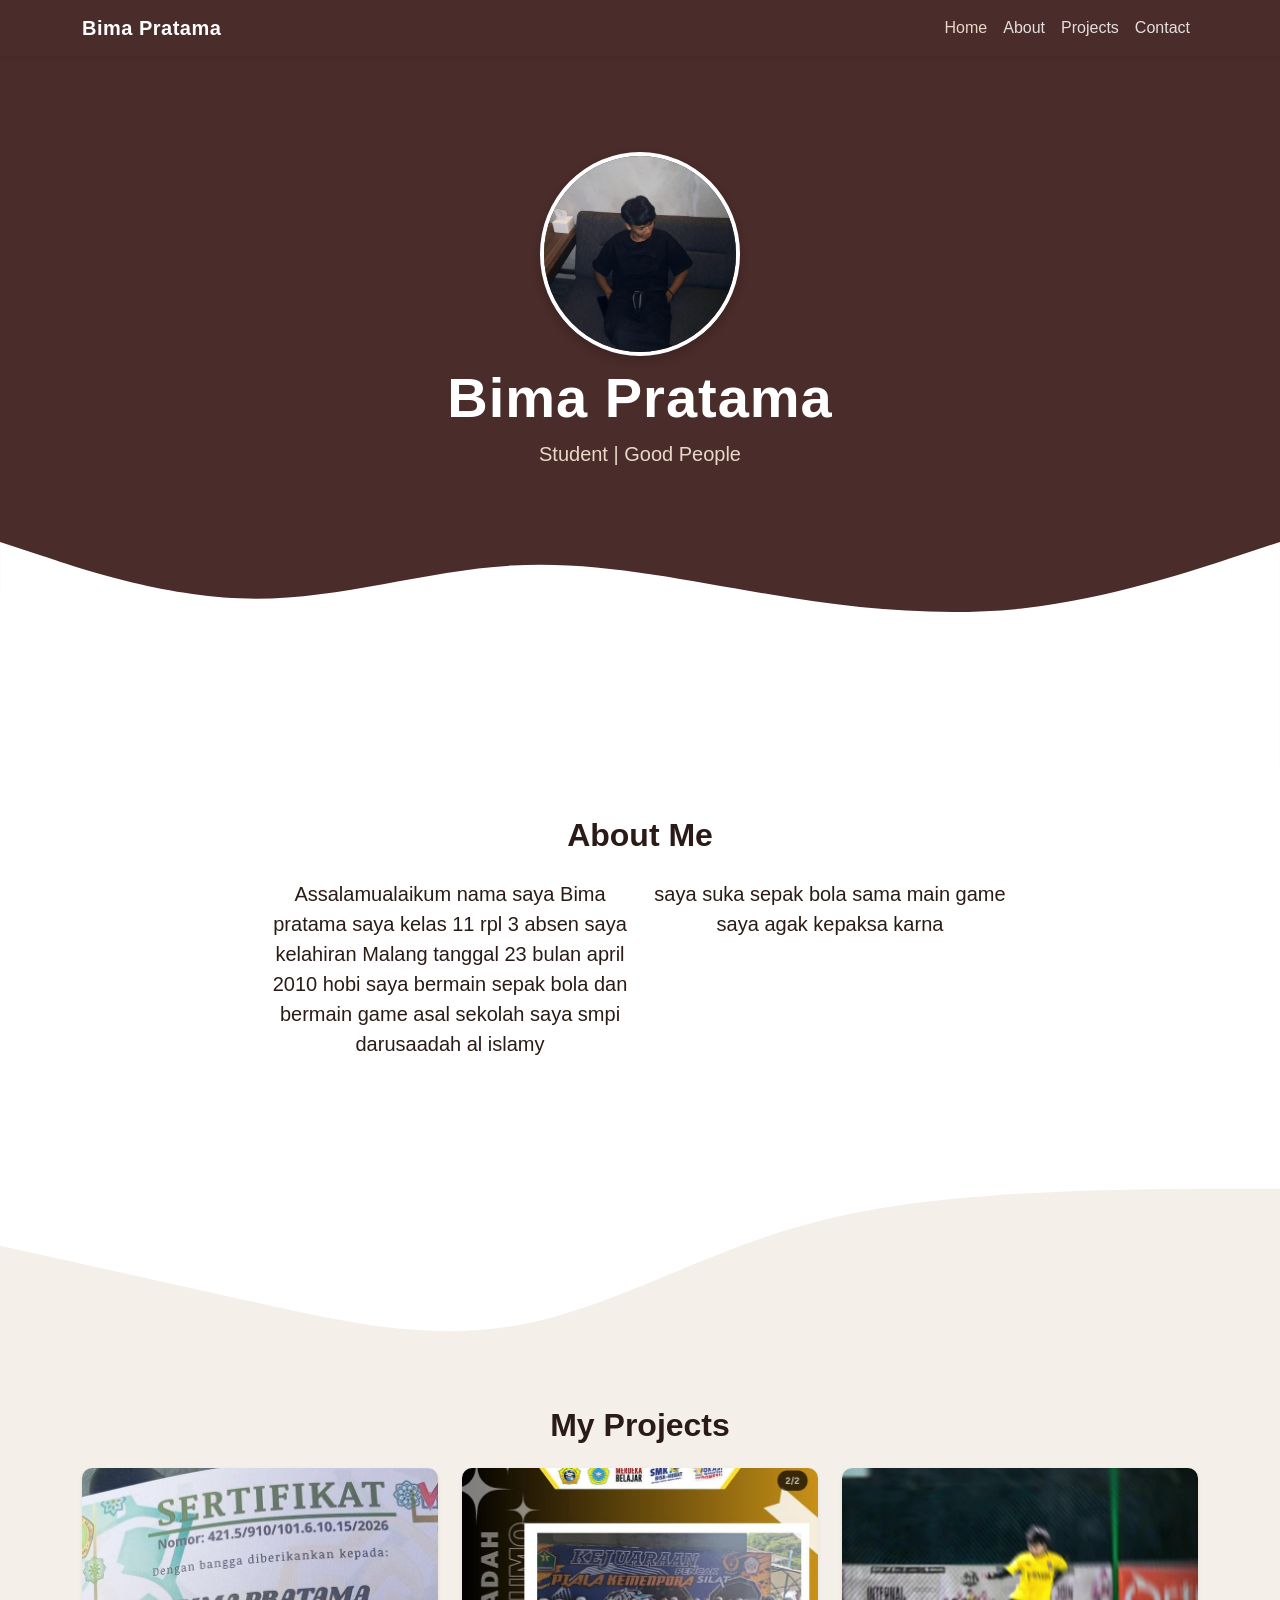
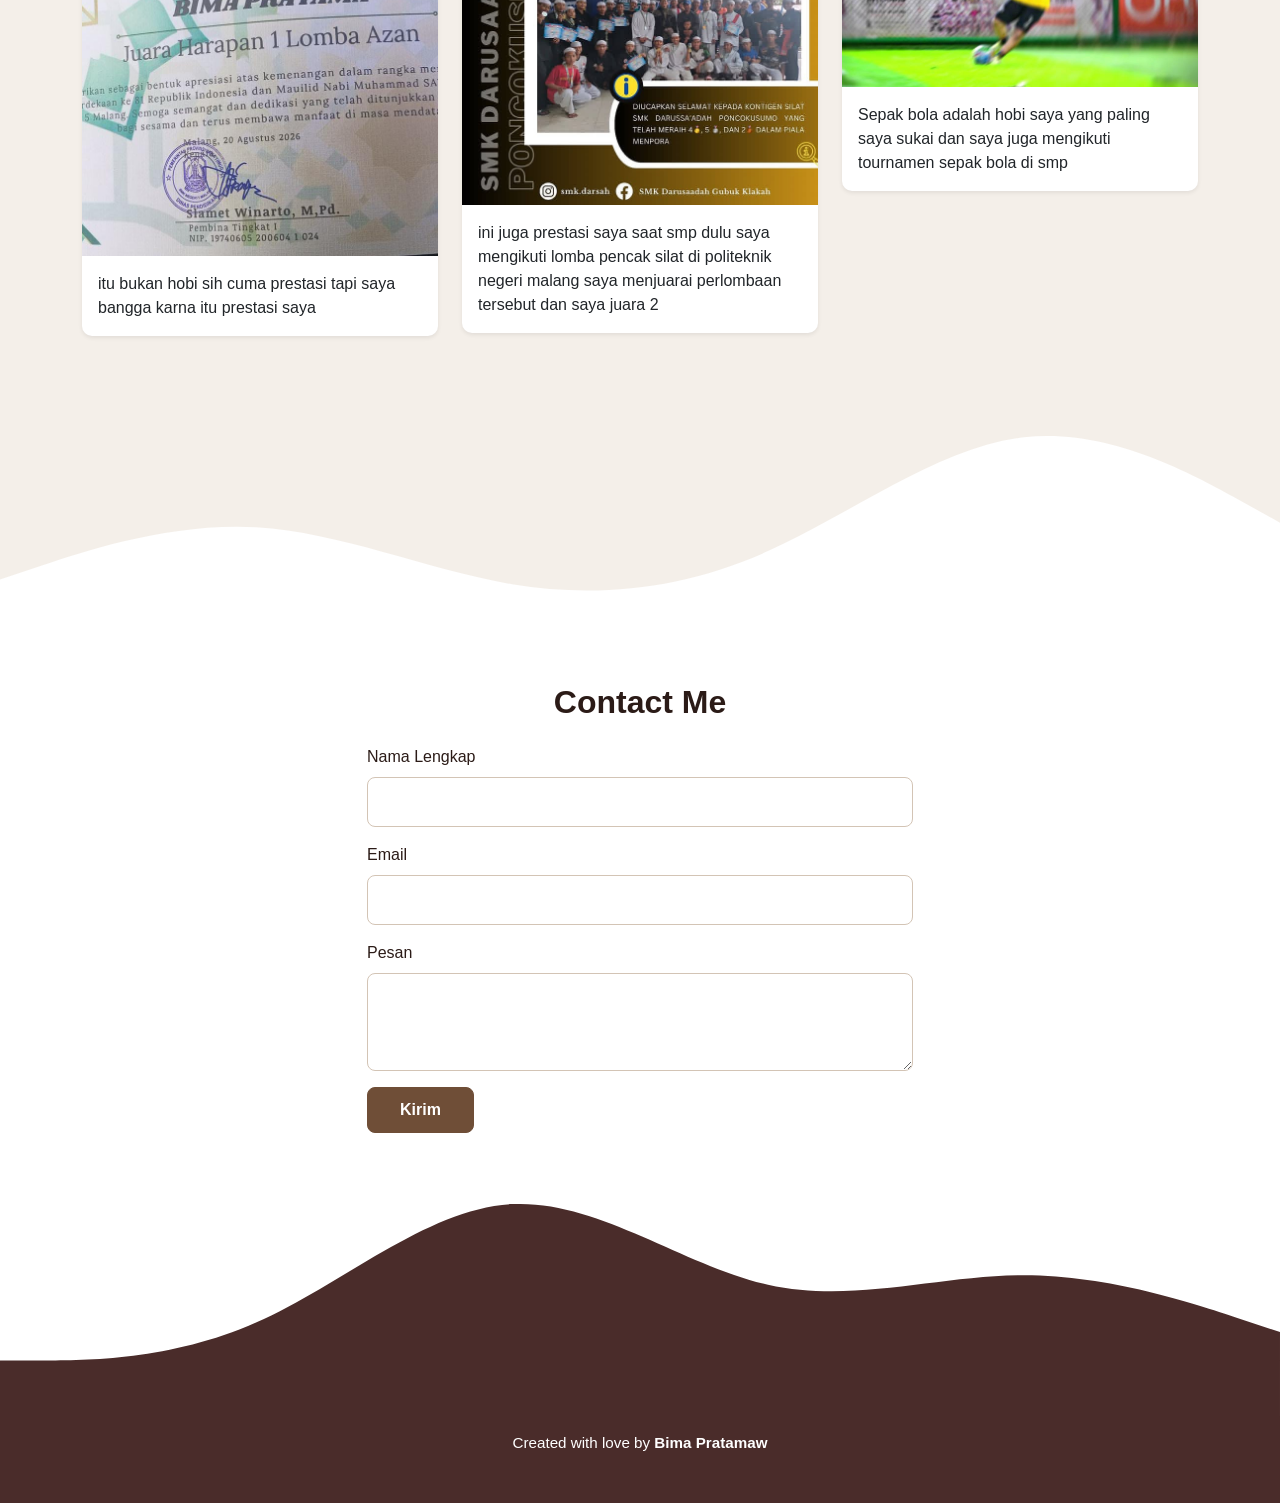
<file: porto e adrian/index.html>
<!doctype html>
<html lang="en">
  <head>
    <meta charset="utf-8" />
    <meta name="viewport" content="width=device-width, initial-scale=1" />
    <title>Portofolio | Bima Pratama</title>
    <link
      href="https://cdn.jsdelivr.net/npm/bootstrap@5.3.3/dist/css/bootstrap.min.css"
      rel="stylesheet"
    />

    <!-- My CSS -->
    <!-- Pastikan file style.css Anda memiliki definisi untuk .bg-brown, .border-brown, dan .btn-brown -->
    <link rel="stylesheet" href="style.css" />

    <style>
      /* Tambahan CSS internal untuk memastikan warna gelombang baru terlihat */
      .jumbotron {
        /* Warna latar belakang coklat tua untuk Jumbotron agar menyatu dengan gambar gelombang */
        background-color: #4a2c2a;
        color: white; /* Mengubah teks Jumbotron menjadi putih agar kontras */
        padding-top: 6rem;
      }

      /* Mengubah warna border thumbnail di Jumbotron */
      .jumbotron .img-thumbnail {
        border-color: #ffffff; /* Ubah ke putih atau warna lain yang kontras */
      }
    </style>
  </head>
  <body id="home">
    <!-- Navbar -->
    <nav
      class="navbar navbar-expand-lg navbar-dark bg-brown fixed-top shadow-sm"
    >
      <div class="container">
        <a class="navbar-brand fw-bold" href="#">Bima Pratama</a>
        <button
          class="navbar-toggler"
          type="button"
          data-bs-toggle="collapse"
          data-bs-target="#navbarNav"
          aria-controls="navbarNav"
          aria-expanded="false"
          aria-label="Toggle navigation"
        >
          <span class="navbar-toggler-icon"></span>
        </button>
        <div class="collapse navbar-collapse" id="navbarNav">
          <ul class="navbar-nav ms-auto">
            <li class="nav-item">
              <a class="nav-link active" aria-current="page" href="#home"
                >Home</a
              >
            </li>
            <li class="nav-item">
              <a class="nav-link" href="#about">About</a>
            </li>
            <li class="nav-item">
              <a class="nav-link" href="#projects">Projects</a>
            </li>
            <li class="nav-item">
              <a class="nav-link" href="#contact">Contact</a>
            </li>
          </ul>
        </div>
      </div>
    </nav>
    <!-- akhir navbar -->

    <!-- Jumbotron -->
    <section class="jumbotron text-center">
      <!-- Pastikan path gambar Anda benar -->
      <img
        src="img/bima.jpeg"
        alt="Bima Pratama"
        width="200"
        class="rounded-circle img-thumbnail"
      />
      <h1 class="display-4 fw-bold mt-2">Bima Pratama</h1>
      <p class="lead">Student | Good People</p>

      <!-- DESAIN GELOMBANG BARU (Coklat Tua ke Putih) -->
      <!-- 'fill="#ffffff"' membuat gelombang berwarna putih, menyatu dengan section 'About' -->
      <svg xmlns="http://www.w3.org/2000/svg" viewBox="0 0 1440 320">
        <path
          fill="#ffffff"
          fill-opacity="1"
          d="M0,64L48,80C96,96,192,128,288,128C384,128,480,96,576,90.7C672,85,768,107,864,122.7C960,139,1056,149,1152,138.7C1248,128,1344,96,1392,80L1440,64L1440,320L1392,320C1344,320,1248,320,1152,320C1056,320,960,320,864,320C768,320,672,320,576,320C480,320,384,320,288,320C192,320,96,320,48,320L0,320Z"
        ></path>
      </svg>
    </section>
    <!-- akhir Jumbotron -->

    <!-- About -->
    <section id="about">
      <div class="container">
        <div class="row text-center mb-3">
          <div class="col">
            <h2 class="fw-bold">About Me</h2>
          </div>
        </div>
        <div class="row justify-content-center fs-5 text-center">
          <div class="col-md-4">
            <p>
              Assalamualaikum nama saya Bima pratama saya kelas 11 rpl 3 absen
              saya kelahiran Malang tanggal 23 bulan april 2010 hobi saya
              bermain sepak bola dan bermain game asal sekolah saya smpi
              darusaadah al islamy
            </p>
          </div>
          <div class="col-md-4">
            <p>saya suka sepak bola sama main game saya agak kepaksa karna</p>
          </div>
        </div>
      </div>

      <!-- DESAIN GELOMBANG (Transisi dari Putih ke Abu-abu Muda Seksi Projects) -->
      <!-- fill="#f4efe9" disesuaikan dengan warna background seksi projects jika ada di CSS Anda -->
      <svg xmlns="http://www.w3.org/2000/svg" viewBox="0 0 1440 320">
        <path
          fill="#f4efe9"
          fill-opacity="1"
          d="M0,192L48,202.7C96,213,192,235,288,256C384,277,480,299,576,282.7C672,267,768,213,864,181.3C960,149,1056,139,1152,133.3C1248,128,1344,128,1392,128L1440,128L1440,320L1392,320C1344,320,1248,320,1152,320C1056,320,960,320,864,320C768,320,672,320,576,320C480,320,384,320,288,320C192,320,96,320,48,320L0,320Z"
        ></path>
      </svg>
    </section>
    <!-- Akhir About -->

    <!-- Project -->
    <section id="projects">
      <div class="container">
        <div class="row text-center mb-3">
          <div class="col">
            <h2 class="fw-bold">My Projects</h2>
          </div>
        </div>
        <div class="row justify-content-center">
          <div class="col-md-4 mb-3">
            <div class="card shadow-sm">
              <img
                src="img/sertifikat.jpeg"
                class="card-img-top"
                alt="Project 1"
              />
              <div class="card-body">
                <p class="card-text">
                  itu bukan hobi sih cuma prestasi tapi saya bangga karna itu
                  prestasi saya
                </p>
              </div>
            </div>
          </div>
          <div class="col-md-4 mb-3">
            <div class="card shadow-sm">
              <img src="img/2.jpeg" class="card-img-top" alt="Project 2" />
              <div class="card-body">
                <p class="card-text">
                  ini juga prestasi saya saat smp dulu saya mengikuti lomba
                  pencak silat di politeknik negeri malang saya menjuarai
                  perlombaan tersebut dan saya juara 2
                </p>
              </div>
            </div>
          </div>
          <div class="col-md-4 mb-3">
            <div class="card shadow-sm">
              <img src="img/3.jpeg" class="card-img-top" alt="Project 3" />
              <div class="card-body">
                <p class="card-text">
                  Sepak bola adalah hobi saya yang paling saya sukai dan saya
                  juga mengikuti tournamen sepak bola di smp
                </p>
              </div>
            </div>
          </div>
        </div>
      </div>

      <!-- DESAIN GELOMBANG (Transisi dari Abu-abu Muda kembali ke Putih Seksi Contact) -->
      <svg xmlns="http://www.w3.org/2000/svg" viewBox="0 0 1440 320">
        <path
          fill="#ffffff"
          fill-opacity="1"
          d="M0,256L48,240C96,224,192,192,288,197.3C384,203,480,245,576,261.3C672,277,768,267,864,224C960,181,1056,107,1152,96C1248,85,1344,139,1392,165.3L1440,192L1440,320L1392,320C1344,320,1248,320,1152,320C1056,320,960,320,864,320C768,320,672,320,576,320C480,320,384,320,288,320C192,320,96,320,48,320L0,320Z"
        ></path>
      </svg>
    </section>
    <!-- Akhir Project -->

    <!-- Contact -->
    <section id="contact">
      <div class="container">
        <div class="row text-center mb-3">
          <div class="col">
            <h2 class="fw-bold">Contact Me</h2>
          </div>
        </div>
        <div class="row justify-content-center">
          <div class="col-md-6">
            <form>
              <div class="mb-3">
                <label for="name" class="form-label">Nama Lengkap</label>
                <input
                  type="text"
                  class="form-control"
                  id="name"
                  aria-describedby="name"
                />
              </div>
              <div class="mb-3">
                <label for="email" class="form-label">Email</label>
                <input
                  type="email"
                  class="form-control"
                  id="email"
                  aria-describedby="email"
                />
              </div>
              <div class="mb-3">
                <label for="pesan" class="form-label">Pesan</label>
                <textarea class="form-control" id="pesan" rows="3"></textarea>
              </div>
              <button type="submit" class="btn btn-brown text-white">
                Kirim
              </button>
            </form>
          </div>
        </div>
      </div>

      <!-- DESAIN GELOMBANG (Transisi Putih ke Coklat Tua Footer) -->
      <svg xmlns="http://www.w3.org/2000/svg" viewBox="0 0 1440 320">
        <path
          fill="#4a2c2a"
          fill-opacity="1"
          d="M0,256L48,256C96,256,192,256,288,213.3C384,171,480,85,576,80C672,75,768,149,864,170.7C960,192,1056,160,1152,160C1248,160,1344,192,1392,208L1440,224L1440,320L1392,320C1344,320,1248,320,1152,320C1056,320,960,320,864,320C768,320,672,320,576,320C480,320,384,320,288,320C192,320,96,320,48,320L0,320Z"
        ></path>
      </svg>
    </section>
    <!-- Akhir Contact -->

    <!-- Footer -->
    <footer class="bg-brown-dark text-white text-center pb-5 pt-3">
      <p>
        Created with love by
        <a href="https://www.instagram.com/_adr14aan" class="text-white fw-bold"
          >Bima Pratamaw</a
        >
      </p>
    </footer>
    <!-- Akhir Footer -->

    <script src="https://cdn.jsdelivr.net/npm/bootstrap@5.3.3/dist/js/bootstrap.bundle.min.js"></script>
  </body>
</html>
</file>
<file: porto e adrian/style.css>
/* ==========================================
   PALET WARNA COKLAT (EARTHY COFFEE THEME)
   ========================================== */
:root {
  --primary-brown: #6f4e37; /* Coklat Kopi (Tombol, Accent) */
  --dark-brown: #4a2c2a; /* Coklat Tua (Jumbotron, Navbar, Footer) */
  --light-brown: #e8d8c8; /* Coklat Muda / Latte */
  --bg-cream: #f4efe9; /* Warna Krem Lembut (Projects Section) */
  --text-dark: #2b1b17; /* Warna Teks Coklat Gelap */
}

/* Base Style */
body {
  color: var(--text-dark);
  padding-top: 3.5rem; /* Menyesuaikan jarak tinggi navbar fixed */
  font-family: "Segoe UI", Tahoma, Geneva, Verdana, sans-serif;
  background-color: #ffffff;
}

/* ==========================================
   NAVBAR
   ========================================== */
.bg-brown {
  background-color: var(--dark-brown) !important;
}

.navbar-brand {
  letter-spacing: 0.5px;
}

.navbar-dark .navbar-nav .nav-link {
  color: rgba(255, 255, 255, 0.85);
  transition: color 0.3s ease;
}

.navbar-dark .navbar-nav .nav-link:hover,
.navbar-dark .navbar-nav .nav-link.active {
  color: var(--light-brown);
}

/* ==========================================
   JUMBOTRON / HERO SECTION
   ========================================== */
.jumbotron {
  padding-top: 5rem;
  background-color: var(--dark-brown); /* Latar Belakang Coklat Tua */
  color: #ffffff; /* Teks Putih agar Kontras */
  position: relative;
}

.jumbotron img.img-thumbnail {
  border: 4px solid #ffffff;
  padding: 0;
  box-shadow: 0 4px 10px rgba(0, 0, 0, 0.2);
}

.jumbotron h1 {
  letter-spacing: 1px;
}

.jumbotron p.lead {
  color: var(--light-brown);
}

/* kerapatan SVG Gelombang di bawah Jumbotron */
.jumbotron svg,
section svg {
  display: block;
  width: 100%;
  height: auto;
  margin-bottom: -1px; /* Mencegah celah garis putih di bawah SVG */
}

/* ==========================================
   ABOUT SECTION
   ========================================== */
#about {
  padding-top: 3rem;
  background-color: #ffffff;
}

/* ==========================================
   PROJECTS SECTION
   ========================================== */
#projects {
  padding-top: 3rem;
  background-color: var(--bg-cream); /* Latar belakang Krem */
}

#projects .card {
  border: none;
  border-radius: 10px;
  overflow: hidden;
  transition:
    transform 0.3s ease,
    box-shadow 0.3s ease;
}

#projects .card:hover {
  transform: translateY(-5px);
  box-shadow: 0 8px 20px rgba(74, 44, 42, 0.15) !important;
}

/* ==========================================
   CONTACT SECTION
   ========================================== */
#contact {
  padding-top: 3rem;
  background-color: #ffffff;
}

/* Form Controls Customization */
.form-control {
  border: 1px solid #d3c4b5;
  border-radius: 8px;
  padding: 0.75rem 1rem;
}

.form-control:focus {
  border-color: var(--primary-brown);
  box-shadow: 0 0 0 0.25rem rgba(111, 78, 55, 0.25);
}

.btn-brown {
  background-color: var(--primary-brown);
  border-color: var(--primary-brown);
  border-radius: 8px;
  padding: 0.6rem 2rem;
  font-weight: 600;
  transition: all 0.3s ease;
}

.btn-brown:hover {
  background-color: var(--dark-brown);
  border-color: var(--dark-brown);
  color: #ffffff;
}

/* ==========================================
   FOOTER
   ========================================== */
.bg-brown-dark {
  background-color: var(--dark-brown) !important;
}

footer p {
  margin-bottom: 0;
  font-size: 0.95rem;
}

footer a {
  text-decoration: none;
  transition: opacity 0.3s ease;
}

footer a:hover {
  opacity: 0.8;
  text-decoration: underline;
}
</file>
